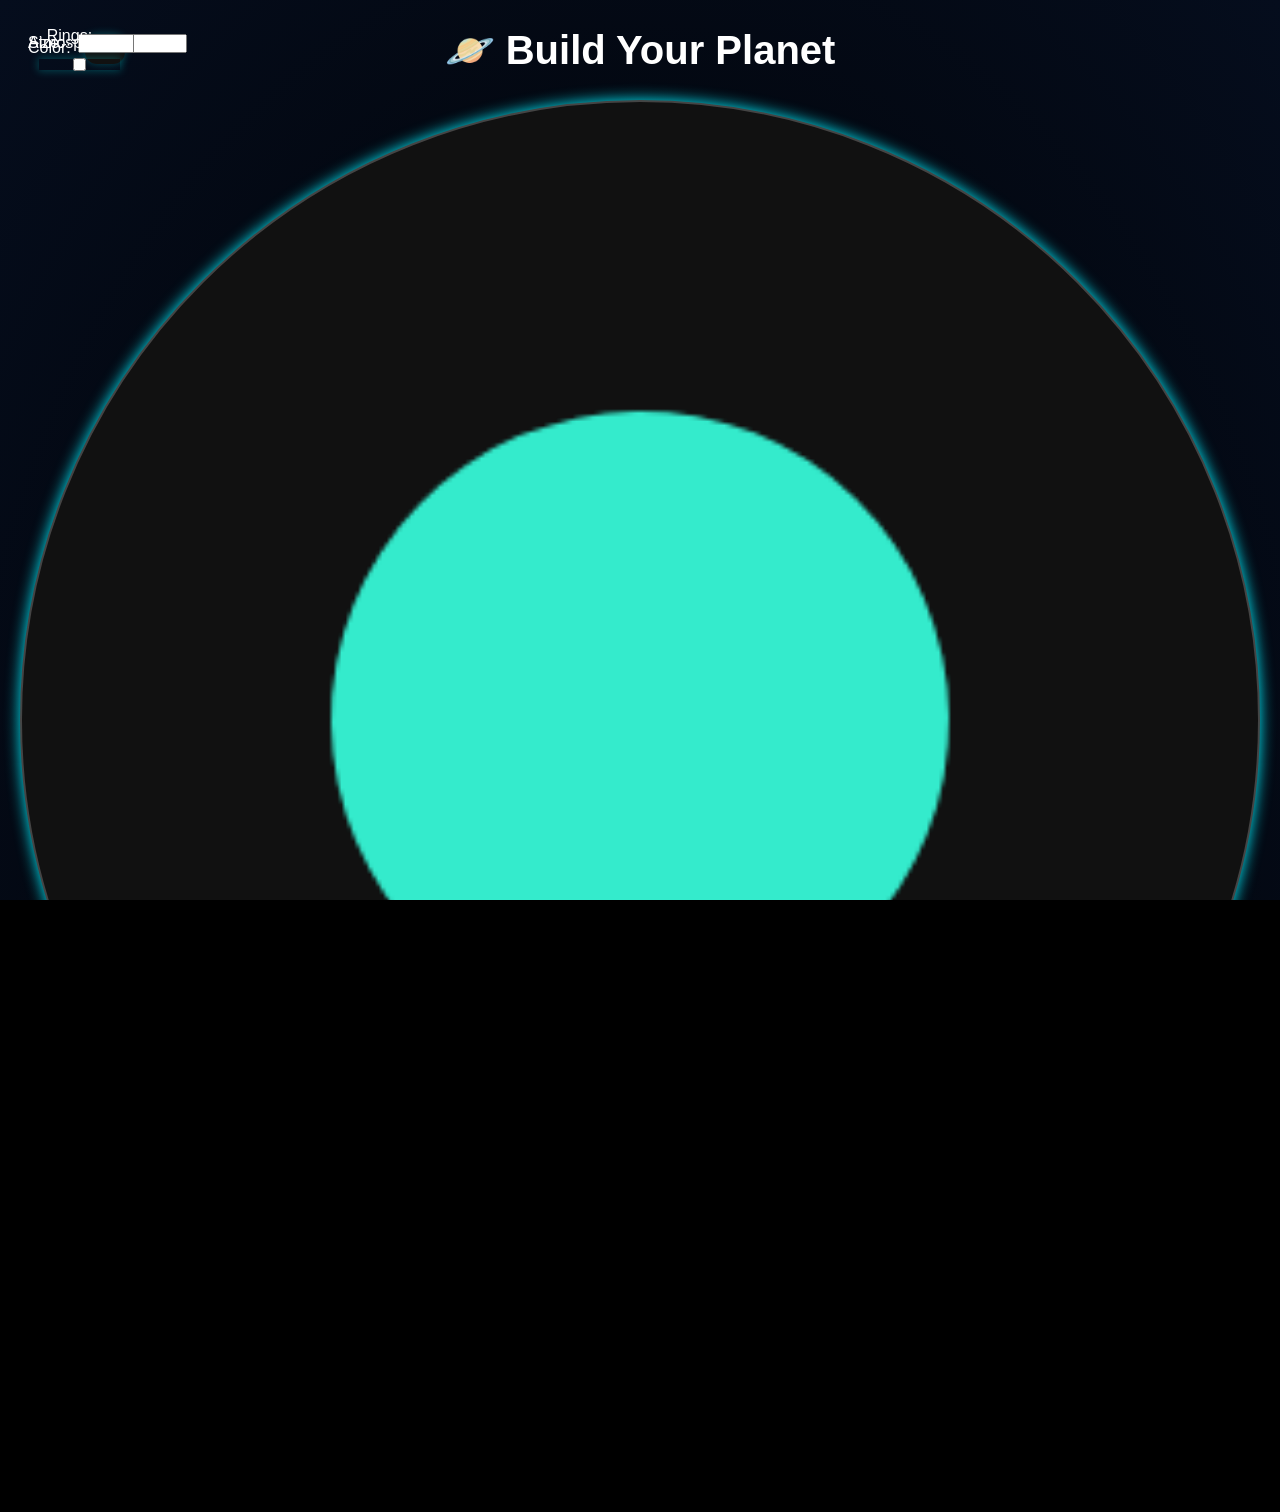
<file: galaxy-explorer/build-your-planet.html>
<!DOCTYPE html>
<html lang="en">
<head>
  <meta charset="UTF-8" />
  <title>Build Your Planet</title>
  <link rel="stylesheet" href="style.css" />
  <style>
    body {
      background: radial-gradient(ellipse at bottom, #000 0%, #050d1d 100%);
      color: #fff;
      font-family: 'Orbitron', sans-serif;
      text-align: center;
      padding: 20px;
    }

    #planetCanvas {
      background: #111;
      border: 2px solid #444;
      border-radius: 50%;
      margin: 20px auto;
      display: block;
      box-shadow: 0 0 15px #00f0ff;
    }

    .controls {
      margin-top: 20px;
    }

    label, input, select {
      margin: 10px;
      color: #fff;
    }

    input[type="color"] {
      border: none;
      width: 40px;
      height: 30px;
      cursor: pointer;
      vertical-align: middle;
    }

    button {
      background: #00f0ff;
      border: none;
      padding: 10px 20px;
      color: #000;
      font-weight: bold;
      border-radius: 8px;
      cursor: pointer;
      margin-top: 10px;
      transition: background-color 0.3s ease;
    }

    button:hover {
      background: #00c4cc;
    }

    .back-link {
      display: inline-block;
      margin-top: 20px;
      color: #00f0ff;
      text-decoration: none;
      border: 1px solid #00f0ff;
      padding: 8px 12px;
      border-radius: 8px;
      transition: background-color 0.3s ease;
    }

    .back-link:hover {
      background-color: #00f0ff;
      color: #000;
    }
  </style>
</head>
<body>
  <h1>🪐 Build Your Planet</h1>
  <canvas id="planetCanvas" width="300" height="300"></canvas>

  <div class="controls">
    <label>Color: <input type="color" id="planetColor" value="#34ebcc" /></label>
    <label>Size: 
      <select id="planetSize">
        <option value="50">Small</option>
        <option value="75" selected>Medium</option>
        <option value="100">Large</option>
      </select>
    </label>
    <label>
      Rings: 
      <input type="checkbox" id="planetRings" />
    </label>
    <label>
      Atmosphere:
      <select id="atmosphere">
        <option value="none">None</option>
        <option value="thin">Thin</option>
        <option value="thick">Thick</option>
      </select>
    </label>
    <br />
    <button id="updateBtn">Update Planet</button>
    <button id="downloadBtn">Download Planet</button>
  </div>

  <a href="index.html" class="back-link">🔙 Back to Home</a>

  <script>
    const canvas = document.getElementById("planetCanvas");
    const ctx = canvas.getContext("2d");

    let rotation = 0;

    function drawPlanet() {
      const color = document.getElementById("planetColor").value;
      const size = parseInt(document.getElementById("planetSize").value);
      const hasRings = document.getElementById("planetRings").checked;
      const atmosphere = document.getElementById("atmosphere").value;

      ctx.clearRect(0, 0, canvas.width, canvas.height);
      ctx.save();

      // Move origin to center for rotation
      ctx.translate(canvas.width / 2, canvas.height / 2);
      ctx.rotate(rotation);

      // Draw atmosphere
      if (atmosphere !== "none") {
        ctx.beginPath();
        ctx.arc(0, 0, size + (atmosphere === "thin" ? 10 : 20), 0, Math.PI * 2);
        ctx.fillStyle = atmosphere === "thin" ? "rgba(135,206,235,0.3)" : "rgba(135,206,250,0.5)";
        ctx.fill();
      }

      // Draw planet
      ctx.beginPath();
      ctx.arc(0, 0, size, 0, Math.PI * 2);
      ctx.fillStyle = color;
      ctx.fill();

      // Draw rings
      if (hasRings) {
        ctx.beginPath();
        ctx.ellipse(0, 0, size + 15, size / 2, 0, 0, Math.PI * 2);
        ctx.strokeStyle = "#ccc";
        ctx.lineWidth = 2;
        ctx.stroke();
      }

      ctx.restore();
    }

    function animate() {
      rotation += 0.01;
      drawPlanet();
      requestAnimationFrame(animate);
    }

    // Initial draw and start animation
    animate();

    // Update button redraws planet immediately without resetting animation
    document.getElementById("updateBtn").addEventListener("click", drawPlanet);

    // Download canvas as image
    document.getElementById("downloadBtn").addEventListener("click", () => {
      const link = document.createElement('a');
      link.download = 'my_custom_planet.png';
      link.href = canvas.toDataURL();
      link.click();
    });
  </script>
</body>
</html>
</file>
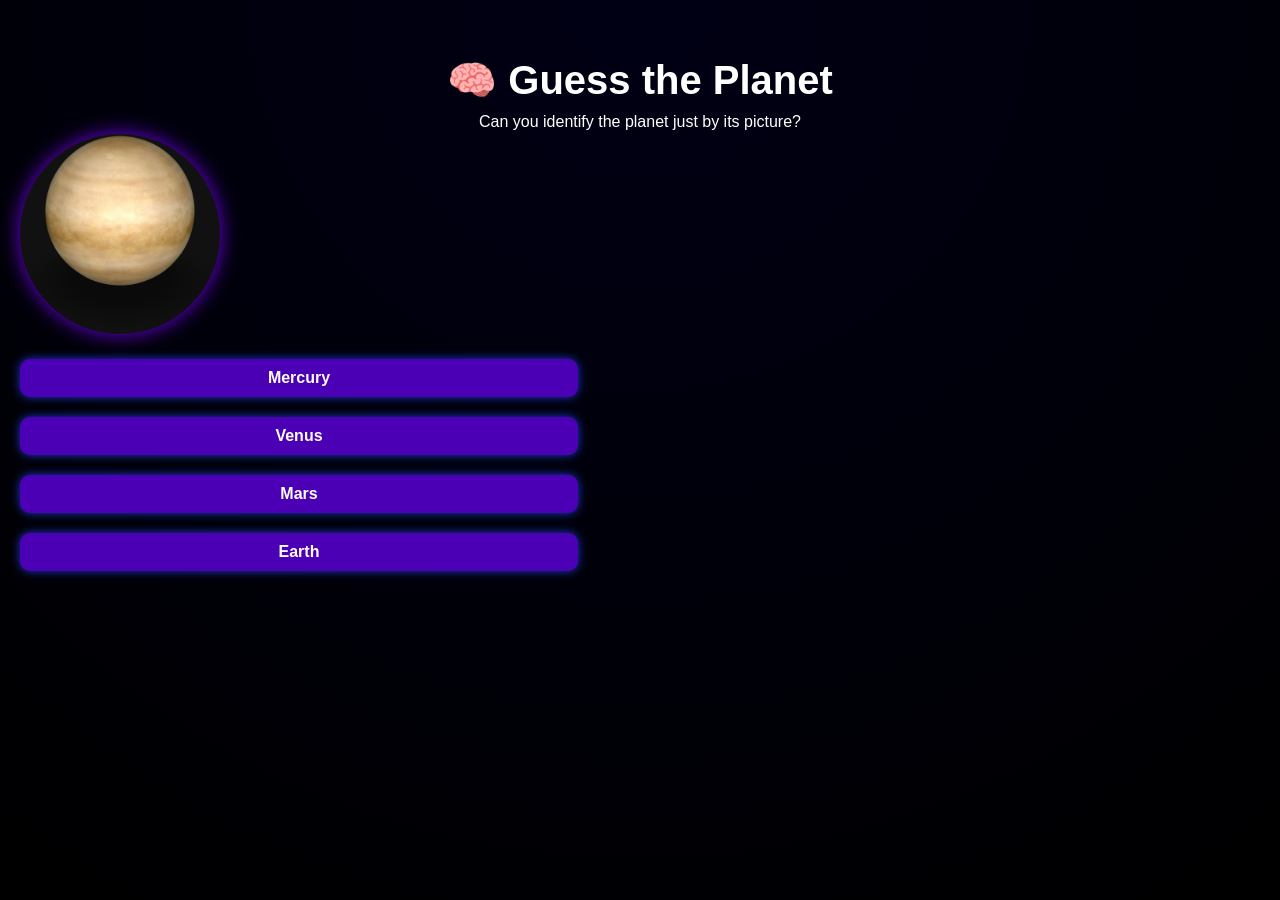
<file: galaxy-explorer/guess-the-planet.html>
<!DOCTYPE html>
<html lang="en">
<head>
  <meta charset="UTF-8" />
  <meta name="viewport" content="width=device-width, initial-scale=1" />
  <title>Guess the Planet</title>
  <link rel="stylesheet" href="style.css" />
  <style>
    body {
      background: radial-gradient(circle at top, #000015 0%, #000000 100%);
      color: white;
      font-family: 'Orbitron', sans-serif;
      text-align: center;
      padding: 50px 20px;
    }

    .planet-img {
      width: 200px;
      height: 200px;
      object-fit: contain;
      margin-bottom: 20px;
      border-radius: 50%;
      background: #111;
      box-shadow: 0 0 20px #6a00e0;
    }

    .options {
      display: flex;
      flex-wrap: wrap;
      justify-content: center;
      gap: 15px;
      margin-top: 20px;
    }

    .option-btn {
      padding: 10px 20px;
      font-size: 16px;
      background: #4b00b5;
      border: none;
      color: white;
      border-radius: 10px;
      cursor: pointer;
      transition: 0.3s;
    }

    .option-btn:hover {
      background: #6a00e0;
    }

    .result {
      font-size: 20px;
      margin-top: 20px;
    }

    .next-btn {
      margin-top: 20px;
      padding: 10px 20px;
      background-color: #00cfff;
      color: #000;
      font-weight: bold;
      border: none;
      border-radius: 8px;
      cursor: pointer;
      display: none;
    }
  </style>
</head>

<body>
  <h1>🧠 Guess the Planet</h1>
  <p>Can you identify the planet just by its picture?</p>

  <img id="planetImage" class="planet-img" src="" alt="Planet" />
  <div class="options" id="optionsContainer"></div>
  <div class="result" id="resultText"></div>
  <button class="next-btn" id="nextBtn">Next Planet</button>

  <script>
    const planets = [
      { name: "Mercury", image: "mercury.png" },
      { name: "Venus", image: "venus.png" },
      { name: "Earth", image: "earth.png" },
      { name: "Mars", image: "mars.png" },
      { name: "Jupiter", image: "jupiter.png" },
      { name: "Saturn", image: "saturn.png" },
      { name: "Uranus", image: "uranus.png" },
      { name: "Neptune", image: "neptune.png" }
    ];

    const planetImage = document.getElementById('planetImage');
    const optionsContainer = document.getElementById('optionsContainer');
    const resultText = document.getElementById('resultText');
    const nextBtn = document.getElementById('nextBtn');

    let currentPlanet = null;

    function shuffle(array) {
      for (let i = array.length - 1; i > 0; i--) {
        const j = Math.floor(Math.random() * (i + 1));
        [array[i], array[j]] = [array[j], array[i]];
      }
      return array;
    }

    function loadPlanet() {
      resultText.textContent = '';
      nextBtn.style.display = 'none';
      optionsContainer.innerHTML = '';

      currentPlanet = planets[Math.floor(Math.random() * planets.length)];
      planetImage.src = currentPlanet.image;

      const options = shuffle([currentPlanet.name, ...planets.filter(p => p.name !== currentPlanet.name).map(p => p.name).slice(0, 3)]);
      shuffle(options).forEach(option => {
        const btn = document.createElement('button');
        btn.classList.add('option-btn');
        btn.textContent = option;
        btn.onclick = () => checkAnswer(option);
        optionsContainer.appendChild(btn);
      });
    }

    function checkAnswer(selected) {
      if (selected === currentPlanet.name) {
        resultText.textContent = "✅ Correct!";
        resultText.style.color = "#00ff88";
      } else {
        resultText.textContent = `❌ Wrong! That was ${currentPlanet.name}`;
        resultText.style.color = "#ff4444";
      }
      nextBtn.style.display = 'inline-block';
    }

    nextBtn.addEventListener('click', loadPlanet);

    loadPlanet();
  </script>
</body>
</html>
</file>
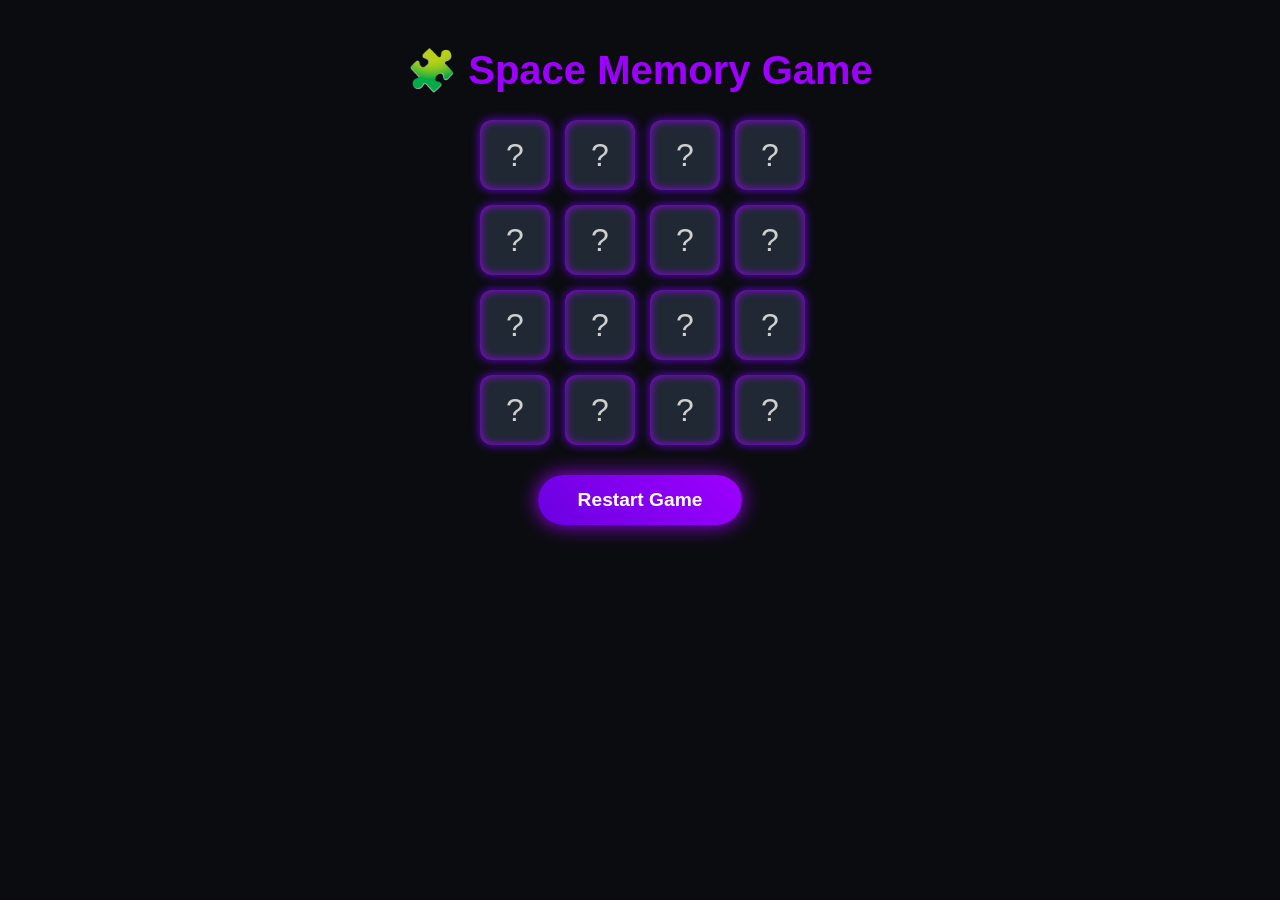
<file: galaxy-explorer/space-memory.html>
<!DOCTYPE html>
<html lang="en">
<head>
  <meta charset="UTF-8" />
  <meta name="viewport" content="width=device-width, initial-scale=1" />
  <title>Space Memory Game</title>
  <link rel="stylesheet" href="style.css" />
  <style>
    body {
      background: #0b0c10;
      color: #cfcfcf;
      font-family: 'Orbitron', sans-serif;
      display: flex;
      flex-direction: column;
      align-items: center;
      padding: 40px 20px;
      min-height: 100vh;
      margin: 0;
    }
    h1 {
      color: #9e00ff;
      margin-bottom: 20px;
    }
    .memory-game {
      width: 320px;
      display: grid;
      grid-template-columns: repeat(4, 1fr);
      gap: 15px;
      perspective: 1000px;
    }
    .memory-card {
      width: 70px;
      height: 70px;
      position: relative;
      transform-style: preserve-3d;
      transition: transform 0.5s;
      cursor: pointer;
      border-radius: 12px;
      box-shadow: 0 0 10px #6a00e0;
    }
    .memory-card.flip {
      transform: rotateY(180deg);
      box-shadow: 0 0 20px #ff33ff;
    }
    .front, .back {
      position: absolute;
      width: 100%;
      height: 100%;
      backface-visibility: hidden;
      border-radius: 12px;
    }
    .front {
      background: #1f2833;
      display: flex;
      justify-content: center;
      align-items: center;
      font-size: 2rem;
      color: #cfcfcf;
      user-select: none;
      box-shadow: inset 0 0 10px #9e00ff;
    }
    .back {
      background: #9e00ff;
      transform: rotateY(180deg);
      display: flex;
      justify-content: center;
      align-items: center;
      box-shadow: 0 0 15px #ff77ff;
    }
    .back img {
      width: 40px;
      height: 40px;
      pointer-events: none;
    }
    #restartBtn {
      margin-top: 30px;
      background: linear-gradient(45deg, #6a00e0, #9e00ff);
      border: none;
      padding: 14px 40px;
      color: white;
      font-weight: 700;
      font-size: 1.2rem;
      border-radius: 50px;
      cursor: pointer;
      box-shadow: 0 0 20px #9e00ff;
      transition: transform 0.3s ease;
    }
    #restartBtn:hover {
      transform: scale(1.1);
      box-shadow: 0 0 35px #ff77ff, 0 0 45px #ff33ff;
    }
    .congrats-message {
      margin-top: 25px;
      font-size: 1.4rem;
      color: #ff33ff;
      font-weight: 700;
      text-shadow: 0 0 10px #ff33ff;
    }
  </style>
</head>
<body>
  <h1>🧩 Space Memory Game</h1>
  <div class="memory-game" id="memoryGame"></div>
  <button id="restartBtn">Restart Game</button>
  <div class="congrats-message" id="congratsMessage"></div>

  <script>
    const cardsArray = [
      { name: 'rocket', img: 'rocket.png' },
      { name: 'planet', img: 'planet.png' },
      { name: 'star', img: 'star.png' },
      { name: 'moon', img: 'moon.png' },
      { name: 'comet', img: 'comet.png' },
      { name: 'satellite', img: 'satellite.png' },
      { name: 'alien', img: 'alien.png' },
      { name: 'telescope', img: 'telescope.png' },
    ];

    const gameGrid = [...cardsArray, ...cardsArray]; // duplicate for pairs

    const memoryGame = document.getElementById('memoryGame');
    const restartBtn = document.getElementById('restartBtn');
    const congratsMessage = document.getElementById('congratsMessage');

    let firstCard = null;
    let secondCard = null;
    let lockBoard = false;
    let matches = 0;

    function shuffle(array) {
      for (let i = array.length -1; i > 0; i--) {
        let j = Math.floor(Math.random() * (i + 1));
        [array[i], array[j]] = [array[j], array[i]];
      }
      return array;
    }

    function createCard(card) {
      const cardElement = document.createElement('div');
      cardElement.classList.add('memory-card');
      cardElement.dataset.name = card.name;

      cardElement.innerHTML = `
        <div class="front">?</div>
        <div class="back"><img src="${card.img}" alt="${card.name}"></div>
      `;

      cardElement.addEventListener('click', () => {
        if (lockBoard) return;
        if (cardElement === firstCard) return;

        cardElement.classList.add('flip');

        if (!firstCard) {
          firstCard = cardElement;
          return;
        }

        secondCard = cardElement;
        lockBoard = true;

        checkForMatch();
      });

      return cardElement;
    }

    function checkForMatch() {
      const isMatch = firstCard.dataset.name === secondCard.dataset.name;

      if (isMatch) {
        matches++;
        firstCard.removeEventListener('click', flipBack);
        secondCard.removeEventListener('click', flipBack);

        resetTurn();
        if (matches === cardsArray.length) {
          congratsMessage.textContent = '🎉 Congratulations! You matched all pairs!';
        }
      } else {
        setTimeout(() => {
          firstCard.classList.remove('flip');
          secondCard.classList.remove('flip');
          resetTurn();
        }, 1000);
      }
    }

    function resetTurn() {
      [firstCard, secondCard, lockBoard] = [null, null, false];
    }

    function startGame() {
      congratsMessage.textContent = '';
      matches = 0;
      firstCard = null;
      secondCard = null;
      lockBoard = false;
      memoryGame.innerHTML = '';
      const shuffledGrid = shuffle(gameGrid.slice());

      shuffledGrid.forEach(card => {
        const cardElement = createCard(card);
        memoryGame.appendChild(cardElement);
      });
    }

    restartBtn.addEventListener('click', startGame);

    // Initialize game on page load
    startGame();
  </script>
</body>
</html>
</file>
<file: galaxy-explorer/style.css>
* {
  margin: 0;
  padding: 0;
  box-sizing: border-box;
  font-family: 'Segoe UI', Tahoma, Geneva, Verdana, sans-serif;
}
body {
  body {
  margin: 0;
  padding: 0;
  background-image: url('YTB FOLDER/ background.jpg');
  background-size: cover;
  background-repeat: no-repeat;
  background-attachment: fixed;
  background-position: center;
  color: white;
  font-family: 'Arial', sans-serif;
}
.overlay {
  position: fixed;
  top: 0;
  left: 0;
  width: 100%;
  height: 100%;
  background: rgba(0, 0, 0, 0.5); /* Semi-transparent dark overlay */
  z-index: -1; /* So it stays behind your content */
}

}

body, html {
  height: 100%;
  background: black;
  color: white;
  overflow-x: hidden;
}

canvas#starCanvas {
  position: fixed;
  top: 0;
  left: 0;
  width: 100%;
  height: 100%;
  z-index: -1;
  background: radial-gradient(ellipse at center, #000000 0%, #000011 100%);
}

.main-header {
  text-align: center;
  padding: 40px 20px 20px;
  animation: fadeIn 2s ease forwards;
}

.main-header h1 {
  font-size: 3rem;
  margin-bottom: 10px;
  letter-spacing: 3px;
  color: #00e6ff;
  text-shadow: 0 0 10px #00e6ff;
}

.main-header p {
  font-size: 1.3rem;
  color: #aad8ff;
  letter-spacing: 1px;
}

.navbar ul {
  display: flex;
  justify-content: center;
  list-style: none;
  padding: 10px 0 40px;
  gap: 20px;
  background: rgba(0, 0, 0, 0.6);
}

.navbar ul li a {
  color: #aad8ff;
  text-decoration: none;
  font-weight: 600;
  font-size: 1.1rem;
  padding: 8px 12px;
  border-radius: 6px;
  transition: all 0.3s ease;
  text-shadow: 0 0 3px #00e6ff;
}

.navbar ul li a:hover {
  background: #00e6ff;
  color: black;
  box-shadow: 0 0 15px #00e6ff;
}

.intro {
  text-align: center;
  padding: 40px;
  animation: floatText 3s infinite alternate ease-in-out;
}

#planets {
  max-width: 1000px;
  margin: 0 auto 60px;
  display: flex;
  flex-wrap: wrap;
  justify-content: center;
  gap: 30px;
  padding: 0 20px;
}

.planet-grid {
  display: grid;
  grid-template-columns: repeat(auto-fit, minmax(250px, 1fr));
  gap: 40px;
  padding: 40px;
}

.planet-card {
  background: rgba(255, 255, 255, 0.05);
  padding: 20px;
  border-radius: 15px;
  text-align: center;
  transition: transform 0.3s ease;
  box-shadow: 0 0 10px rgba(0, 255, 255, 0.4);
}

.planet-card:hover {
  transform: scale(1.05);
}

.planet-card img {
  width: 120px;
  height: 120px;
  animation: spin 30s linear infinite;
}

.planet:hover {
  transform: scale(1.1);
  box-shadow: 0 0 30px #00ffffcc;
}

.planet img {
  width: 150px;
  height: 150px;
  object-fit: contain;
  margin-bottom: 15px;
  animation: spin 20s linear infinite;
}

.planet h2 {
  margin-bottom: 10px;
  font-size: 1.5rem;
  color: #00e6ff;
  text-shadow: 0 0 10px #00e6ff;
}

.planet p {
  font-size: 1rem;
  line-height: 1.4;
  color: #aad8ffcc;
}

.gallery {
  padding: 40px;
  text-align: center;
}

.gallery h2 {
  font-size: 2rem;
  margin-bottom: 30px;
  color: #00e6ff;
  text-shadow: 0 0 10px #00e6ff;
}

.gallery-grid {
  display: grid;
  grid-template-columns: repeat(auto-fit, minmax(250px, 1fr));
  gap: 30px;
  justify-items: center;
}

.gallery-grid img {
  width: 100%;
  max-width: 300px;
  height: auto;
  border-radius: 15px;
  box-shadow: 0 0 15px rgba(0, 255, 255, 0.3);
  transition: transform 0.5s ease, box-shadow 0.5s ease;
  animation: fadeZoom 3s ease forwards;
  opacity: 0;
}

.gallery-grid img:hover {
  transform: scale(1.05);
  box-shadow: 0 0 25px rgba(0, 255, 255, 0.6);
}
.lightbox {
  display: none;
  position: fixed;
  z-index: 1000;
  padding-top: 60px;
  left: 0;
  top: 0;
  width: 100%;
  height: 100%;
  overflow: auto;
  background-color: rgba(0,0,0,0.9);
}

.lightbox-content {
  display: block;
  margin: auto;
  max-width: 90%;
  max-height: 80vh;
  border-radius: 10px;
  animation: fadeZoom 0.5s ease-in-out;
}

.lightbox .close {
  position: absolute;
  top: 30px;
  right: 50px;
  color: #fff;
  font-size: 40px;
  font-weight: bold;
  cursor: pointer;
  text-shadow: 0 0 10px cyan;
}

.lightbox .close:hover {
  color: cyan;
}
@keyframes twinkle {
  0%, 100% { opacity: 0.8; }
  50% { opacity: 0.2; }
}

canvas#starCanvas {
  position: fixed;
  top: 0;
  left: 0;
  width: 100%;
  height: 100%;
  z-index: -1;
  background: black;
}

.games {
  padding: 40px;
  text-align: center;
  background: rgba(255, 255, 255, 0.03); /* Semi-transparent dark background */
  animation: fadeInUp 2s ease forwards;
  opacity: 0;
  border-top: 1px solid #00e6ff33;
  opacity: 1; /* FIX: force visible */
}

.games h2 {
  font-size: 2rem;
  margin-bottom: 20px;
  color: #00e6ff;
  text-shadow: 0 0 10px #00e6ff;
  animation: fadeInUp 1s ease forwards;
}

.games p {
  font-size: 1.2rem;
  color: #aad8ff;
  margin-bottom: 30px;
  animation: fadeInUp 1.5s ease forwards;
}

/* Game card style */
.game-card {
  background: rgba(255, 255, 255, 0.05);
  padding: 25px 30px;
  border-radius: 15px;
  max-width: 450px;
  margin: 0 auto;
  box-shadow: 0 0 20px rgba(0, 255, 255, 0.2);
  animation: float 3s infinite alternate ease-in-out;
  transition: transform 0.3s ease, box-shadow 0.3s ease;
  color: #ffffff;
}

.game-card:hover {
  transform: scale(1.05);
  box-shadow: 0 0 30px rgba(0, 255, 255, 0.4);
}

.game-card h3 {
  color: #00e6ff;
  margin-bottom: 15px;
  font-size: 1.5rem;
  text-shadow: 0 0 8px #00e6ff;
}

.game-card p {
  font-size: 1.1rem;
  color: #aad8ff;
  margin-bottom: 20px;
}

.game-card button {
  padding: 12px 25px;
  border: none;
  background-color: #00e6ff;
  color: #000;
  font-weight: bold;
  border-radius: 12px;
  cursor: pointer;
  font-size: 1rem;
  transition: background 0.3s, transform 0.2s, box-shadow 0.3s;
  box-shadow: 0 0 10px #00e6ff99;
}

.game-card button:hover {
  background-color: #00b8cc;
  transform: scale(1.05);
  box-shadow: 0 0 15px #00ffffaa;
}

.quiz-section {
  padding: 40px;
  text-align: center;
  background: rgba(255, 255, 255, 0.05);
  border-radius: 15px;
  margin: 50px auto;
  max-width: 600px;
  box-shadow: 0 0 20px #00ffff44;
  animation: fadeIn 2s ease;
}

.quiz-section h2 {
  font-size: 2rem;
  color: #00e6ff;
  text-shadow: 0 0 10px #00e6ff;
}

.quiz-box, .quiz-result {
  margin-top: 30px;
}

.hidden {
  display: none;
}

.question-text {
  font-size: 1.2rem;
  margin-bottom: 20px;
  color: #aad8ff;
}
.quiz-box::before {
  content: "";
  position: absolute;
  top: 0; left: 0;
  width: 100%; height: 100%;
  background: rgba(0, 0, 0, 0.6);
  z-index: -1;
  border-radius: 20px;
}
.quiz-box {
  position: relative;
  z-index: 1;
}

.options {
  display: flex;
  flex-direction: column;
  gap: 10px;
}

.option-btn {
  background-color: #112233;
  color: #aad8ff;
  padding: 12px;
  border: 1px solid #00e6ff;
  border-radius: 10px;
  cursor: pointer;
  transition: all 0.3s ease;
}

.option-btn:hover {
  background-color: #00e6ff;
  color: black;
}

.correct {
  background-color: #00ff88;
  color: black;
}

.wrong {
  background-color: #ff4444;
  color: white;
}

.start-btn, .next-btn {
  margin-top: 20px;
  padding: 10px 25px;
  background-color: #00e6ff;
  color: black;
  font-weight: bold;
  border: none;
  border-radius: 12px;
  cursor: pointer;
  box-shadow: 0 0 10px #00ffff88;
  transition: transform 0.3s ease;
}

.start-btn:hover, .next-btn:hover {
  transform: scale(1.05);
  background-color: #00b8cc;
}

@keyframes fadeIn {
  from {
    opacity: 0;
    transform: translateY(-20px);
  }
  to {
    opacity: 1;
    transform: translateY(0);
  }
}
.solar-system {
 position: relative;
  width: 800px;
  height: 800px;
  margin: 40px auto;
  border-radius: 50%;
  background: radial-gradient(ellipse at center, #000 0%, #111 100%);
  border: 2px solid #444;
  overflow: visible;
}

.sun {
 position: absolute;
  width: 60px;
  height: 60px;
  background: radial-gradient(circle, #ffaa00, #ff5500);
  border-radius: 50%;
  top: 50%;
  left: 50%;
  transform: translate(-50%, -50%);
  box-shadow: 0 0 30px #ffaa00;
}

.orbit {
   position: absolute;
  border: 1px dashed rgba(255, 255, 255, 0.2);
  border-radius: 50%;
  top: 50%;
  left: 50%;
  transform: translate(-50%, -50%);
}

.planet {
  position: absolute;
  top: 0;
  left: 50%;
  transform: translate(-50%, -50%);
  border-radius: 50%;
  cursor: pointer;
  animation: orbit 20s linear infinite;
}
.planet-grid {
  display: grid;
  grid-template-columns: repeat(auto-fit, minmax(220px, 1fr));
  gap: 30px;
  padding: 40px 20px;
  background: radial-gradient(circle at center, #020024 0%, #090979 35%, #000000 100%);
  color: white;
  text-align: center;
}
.planet-card {
  background: rgba(255, 255, 255, 0.05);
  padding: 20px;
  border-radius: 15px;
  box-shadow: 0 4px 15px rgba(0, 255, 255, 0.2);
  transition: transform 0.3s ease, box-shadow 0.3s ease;
}
.planet-card:hover {
  transform: scale(1.05);
  box-shadow: 0 6px 25px rgba(0, 255, 255, 0.6);
}
.planet-card img {
  width: 120px;
  height: 120px;
  object-fit: contain;
  margin-bottom: 10px;
}
.planet-card h2 {
  font-size: 1.4rem;
  margin: 10px 0 5px;
}

.planet-card p {
  font-size: 0.95rem;
  color: #ddd;
}
@media (max-width: 600px) {
  .planet-card img {
    width: 90px;
    height: 90px;
  }

  .planet-card h2 {
    font-size: 1.2rem;
  }

  .planet-card p {
    font-size: 0.85rem;
  }
}
.orbit .planet {
  position: absolute;
  top: 0;
  left: 50%;
  transform: translate(-50%, -50%);
  border-radius: 50%;
  animation-timing-function: linear;
  animation-iteration-count: infinite;
  animation-name: orbit;
}

.planet.mercury { width: 8px; height: 8px; background: gray; animation-duration: 10s; }
.planet.venus   { width: 10px; height: 10px; background: orange; animation-duration: 15s; }
.planet.earth   { width: 12px; height: 12px; background: blue; animation-duration: 20s; }
.planet.mars    { width: 10px; height: 10px; background: red; animation-duration: 25s; }
.planet.jupiter { width: 18px; height: 18px; background: tan; animation-duration: 30s; }
.planet.saturn  { width: 16px; height: 16px; background: goldenrod; animation-duration: 35s; }
.planet.uranus  { width: 14px; height: 14px; background: lightblue; animation-duration: 40s; }
.planet.neptune { width: 14px; height: 14px; background: royalblue; animation-duration: 45s; }


.orbit.mercury { width: 100px; height: 100px; }
.orbit.venus   { width: 140px; height: 140px; }
.orbit.earth   { width: 180px; height: 180px; }
.orbit.mars    { width: 220px; height: 220px; }
.orbit.jupiter { width: 260px; height: 260px; }
.orbit.saturn  { width: 300px; height: 300px; }
.orbit.uranus  { width: 340px; height: 340px; }
.orbit.neptune { width: 380px; height: 380px; }
@keyframes orbit {
  from {
    transform: rotate(0deg) translateX(50%) rotate(0deg);
  }
  to {
    transform: rotate(360deg) translateX(50%) rotate(-360deg);
  }
}

/* Modal styling */
.modal {
  position: fixed;
  top: 0; left: 0;
  width: 100%; height: 100%;
  background: rgba(0, 0, 0, 0.9);
  display: flex;
  align-items: center;
  justify-content: center;
  z-index: 999;
}

.modal-content {
  background: #111;
  padding: 30px;
  border-radius: 15px;
  color: white;
  max-width: 500px;
  text-align: center;
  box-shadow: 0 0 20px #00e6ff;
}

.modal .close {
  position: absolute;
  top: 30px;
  right: 60px;
  font-size: 30px;
  cursor: pointer;
  color: #00e6ff;
}

.hidden {
  display: none;
}

@keyframes float {
  0%, 100% {
    transform: translateY(0);
  }
  50% {
    transform: translateY(-15px);
  }
}

@keyframes spin {
  from { transform: rotate(0deg); }
  to { transform: rotate(360deg); }
}

@keyframes fadeZoom {
  0% {
    opacity: 0;
    transform: scale(0.8);
  }
  100% {
    opacity: 1;
    transform: scale(1);
  }
}

@media (max-width: 700px) {
  #planets {
    flex-direction: column;
    align-items: center;
  }

  .gallery-grid {
    grid-template-columns: 1fr;
  }

  .planet-card img {
    width: 100px;
    height: 100px;
  }

  .main-header h1 {
    font-size: 2rem;
  }

  .main-header p {
    font-size: 1rem;
  }
}

@keyframes fadeIn {
  from { opacity: 0; transform: scale(0.95); }
  to { opacity: 1; transform: scale(1); }
}


@keyframes pulse {
  0% {
    box-shadow: 0 0 10px #00c3ff;
  }
  50% {
    box-shadow: 0 0 30px #7700ff;
  }
  100% {
    box-shadow: 0 0 10px #00c3ff;
  }
}

@keyframes flyUp {
  0% {
    bottom: -200px;
    transform: translateX(-50%) scale(1);
    opacity: 1;
  }
  50% {
    transform: translateX(-50%) scale(1.2);
  }
  100% {
    bottom: 120%;
    opacity: 0;
    transform: translateX(-50%) scale(0.8);
  }
}


@keyframes correctFlash {
  0% { background-color: #4caf50; transform: scale(1); }
  50% { transform: scale(1.1); }
  100% { transform: scale(1); }
}

@keyframes shake {
  0%, 100% { transform: translateX(0); }
  25% { transform: translateX(-5px); }
  50% { transform: translateX(5px); }
  75% { transform: translateX(-5px); }
}


@keyframes glowPulse {
  0%, 100% {
    box-shadow: 0 0 20px rgba(0, 200, 255, 0.6);
  }
  50% {
    box-shadow: 0 0 35px rgba(0, 255, 255, 1);
  }
}

@keyframes fadeInUp {
  0% {
    opacity: 0;
    transform: translateY(25px);
  }
  100% {
    opacity: 1;
    transform: translateY(0);
  }
}
/* --- Galaxy Quiz Styles --- */
.quiz-section {
  background: radial-gradient(circle at center, #0b0f28 0%, #050920 90%);
  color: #c0d8ff;
  padding: 2rem;
  max-width: 600px;
  margin: 2rem auto;
  border-radius: 12px;
  box-shadow: 0 0 15px #3a3f70, 0 0 30px #1e2394;
  font-family: 'Orbitron', sans-serif;
}

.quiz-section h2 {
  font-size: 2.5rem;
  margin-bottom: 0.25rem;
  color: #9fd3ff;
  text-align: center;
  text-shadow: 0 0 8px #54a0ff;
}

.quiz-section p {
  font-size: 1.1rem;
  margin-bottom: 1.5rem;
  text-align: center;
  color: #aabbee;
}

.quiz-center {
  text-align: center;
  margin-bottom: 1.5rem;
}

#usernameInput {
  padding: 0.5rem 0.75rem;
  font-size: 1.1rem;
  border-radius: 6px;
  border: 1.5px solid #4a6eff;
  background-color: #0d1142;
  color: #e0eaff;
  width: 70%;
  max-width: 300px;
  margin-right: 0.75rem;
  transition: border-color 0.3s ease;
}

#usernameInput:focus {
  outline: none;
  border-color: #79b7ff;
  box-shadow: 0 0 10px #79b7ff;
}

.start-btn {
  background: linear-gradient(45deg, #2a58ff, #4f9dff);
  color: white;
  padding: 0.6rem 1.2rem;
  border: none;
  border-radius: 8px;
  font-weight: 700;
  cursor: pointer;
  box-shadow: 0 0 12px #4f9dff;
  transition: background 0.3s ease, box-shadow 0.3s ease;
}

.start-btn:hover {
  background: linear-gradient(45deg, #4f9dff, #2a58ff);
  box-shadow: 0 0 18px #87baff;
}

.quiz-box {
  background: rgba(15, 22, 55, 0.8);
  border-radius: 12px;
  padding: 1.5rem;
  box-shadow: inset 0 0 10px #2a3a7d;
  user-select: none;
}

.quiz-box.hidden {
  display: none;
}

.question-text {
  font-size: 1.5rem;
  margin-bottom: 1rem;
  color: #a4c9ff;
  text-shadow: 0 0 6px #2a65ff;
}

.options {
  display: flex;
  flex-wrap: wrap;
  gap: 1rem;
  justify-content: center;
  margin-bottom: 1rem;
}

.option-btn {
  background: linear-gradient(135deg, #4a6eff, #1e37d1);
  border: none;
  border-radius: 10px;
  padding: 0.7rem 1.2rem;
  color: #d9e6ff;
  font-weight: 600;
  cursor: pointer;
  flex: 1 1 calc(45% - 1rem);
  max-width: 45%;
  text-align: center;
  transition: background 0.3s ease, box-shadow 0.3s ease;
  box-shadow: 0 0 10px #1e37d1;
  user-select: none;
}

.option-btn:hover:not(.correct):not(.wrong) {
  background: linear-gradient(135deg, #6a8eff, #3a59c5);
  box-shadow: 0 0 18px #3a59c5;
}

.option-btn.correct {
  background: #24d14b !important;
  box-shadow: 0 0 20px #24d14b !important;
  color: #0d260a !important;
  cursor: default;
}

.option-btn.wrong {
  background: #f44336 !important;
  box-shadow: 0 0 20px #f44336 !important;
  color: #3a0000 !important;
  cursor: default;
}

.next-btn {
  display: block;
  margin: 0 auto;
  background: #3b44d8;
  padding: 0.8rem 2rem;
  font-size: 1.1rem;
  border-radius: 12px;
  border: none;
  color: white;
  cursor: pointer;
  box-shadow: 0 0 14px #3b44d8;
  transition: background 0.3s ease;
}

.next-btn:disabled {
  background: #9099cc;
  cursor: not-allowed;
  box-shadow: none;
}

.next-btn:hover:not(:disabled) {
  background: #5c6afc;
  box-shadow: 0 0 20px #5c6afc;
}

.quiz-result {
  text-align: center;
  color: #c6dbff;
  background: rgba(10, 15, 40, 0.85);
  border-radius: 14px;
  padding: 2rem 1rem;
  box-shadow: 0 0 18px #6689ff;
}

.quiz-result.hidden {
  display: none;
}

.quiz-result h3 {
  font-size: 2.2rem;
  margin-bottom: 0.5rem;
  color: #8eb0ff;
  text-shadow: 0 0 12px #8eb0ff;
}

.quiz-result p {
  font-size: 1.3rem;
  margin-bottom: 0.5rem;
}

.highlight {
  font-weight: 700;
  font-size: 1.4rem;
  color: #f0c930;
  text-shadow: 0 0 10px #f0c930;
  margin-bottom: 1.2rem;
}

#badgeDisplay {
  font-size: 2rem;
  margin: 0.8rem 0;
  text-shadow: 0 0 20px #ffe135;
}

#leaderboard {
  margin-top: 2rem;
  max-width: 400px;
  margin-left: auto;
  margin-right: auto;
  color: #a0b8ff;
  background: rgba(10, 12, 30, 0.75);
  padding: 1rem 1.5rem;
  border-radius: 14px;
  box-shadow: 0 0 16px #5a7aff;
  font-family: 'Orbitron', sans-serif;
}

#leaderboard h3 {
  font-size: 1.6rem;
  margin-bottom: 0.8rem;
  color: #c1d4ff;
  text-shadow: 0 0 10px #738dff;
}

#leaderboardList {
  list-style: none;
  padding-left: 0;
}

#leaderboardList li {
  margin-bottom: 0.6rem;
  font-weight: 600;
  font-size: 1.1rem;
  text-shadow: 0 0 6px #99aaff;
}

#progressBarContainer {
  width: 100%;
  background-color: #1e2745;
  border-radius: 20px;
  height: 16px;
  margin-top: 1.5rem;
  box-shadow: inset 0 0 6px #2a3a75;
}

#progressBar {
  height: 100%;
  width: 0%;
  background: linear-gradient(90deg, #3a5dff, #2ae8ff);
  border-radius: 20px;
  transition: width 0.3s ease-in-out;
  box-shadow: 0 0 10px #2ae8ff;
}

/* Screenshot Button */
#screenshotBtn {
  margin-top: 1rem;
  background: linear-gradient(45deg, #54c0eb, #1e90ff);
  box-shadow: 0 0 12px #1e90ff;
}

#screenshotBtn:hover {
  background: linear-gradient(45deg, #1e90ff, #54c0eb);
  box-shadow: 0 0 18px #1e90ff;
}

/* Responsive */
@media (max-width: 480px) {
  .option-btn {
    max-width: 100%;
    flex: 1 1 100%;
  }

  #usernameInput {
    width: 100%;
    margin-bottom: 1rem;
  }
}
.flip-section {
  padding: 4rem 2rem;
  background: radial-gradient(ellipse at center, #111927 0%, #0a0f1a 100%);
  color: #fff;
  text-align: center;
}

.flip-section h2 {
  font-size: 2rem;
  margin-bottom: 2rem;
  color: #a0cfff;
}

.flip-card-container {
  display: flex;
  flex-wrap: wrap;
  justify-content: center;
  gap: 2rem;
}

.fact-card {
  background: #1c2541;
  width: 280px;
  height: 220px;
  perspective: 1000px;
  border-radius: 15px;
  box-shadow: 0 0 25px #223366;
  position: relative;
  cursor: pointer;
  transform-style: preserve-3d;
  transition: transform 0.6s;
}

.fact-card:hover {
  transform: rotateY(180deg);
}

.fact-front, .fact-back {
  position: absolute;
  width: 100%;
  height: 100%;
  backface-visibility: hidden;
  border-radius: 15px;
  display: flex;
  align-items: center;
  justify-content: center;
  padding: 1.2rem;
  box-sizing: border-box;
  font-size: 2.5rem;
}

.fact-back {
  background: linear-gradient(145deg, #162032, #0b1525);
  color: #a0c0ff;
  font-size: 1rem;
  transform: rotateY(180deg);
  overflow-y: auto;
  line-height: 1.5;
  text-align: center;
}
.games-section {
  background: rgba(0, 0, 0, 0.8);
  padding: 60px 20px;
  text-align: center;
  color: white;
  font-family: 'Orbitron', sans-serif;
}

.game-links {
  display: flex;
  flex-wrap: wrap;
  justify-content: center;
  gap: 20px;
  margin-top: 30px;
}

.game-btn {
  padding: 15px 25px;
  background-color: #4b00b5;
  color: #fff;
  text-decoration: none;
  border-radius: 12px;
  font-size: 18px;
  transition: all 0.3s ease;
  box-shadow: 0 4px 12px rgba(0, 0, 0, 0.3);
}

.game-btn:hover {
  background-color: #6a00e0;
  transform: scale(1.05);
  box-shadow: 0 6px 20px rgba(106, 0, 224, 0.6);
}
html {
  scroll-behavior: smooth;
}
#searchBar {
  display: block;
  margin: 0 auto 30px auto;
  padding: 10px 20px;
  font-size: 1em;
  width: 80%;
  max-width: 400px;
  border-radius: 20px;
  border: none;
  box-shadow: 0 0 10px #00ffe0;
  background-color: #101820;
  color: #fff;
}

.encyclopedia-section {
  padding: 50px 20px;
  color: white;
  background: radial-gradient(circle, #0a0a0a, #050517);
}

.encyclopedia-grid {
  display: grid;
  grid-template-columns: repeat(auto-fit, minmax(220px, 1fr));
  gap: 20px;
  opacity: 0;
  transform: translateY(50px);
  transition: opacity 1s ease-out, transform 1s ease-out;
}

.encyclopedia-grid.animate {
  opacity: 1;
  transform: translateY(0);
}

.planet-card {
  background: rgba(255, 255, 255, 0.05);
  border: 2px solid #00ffe0;
  border-radius: 16px;
  padding: 20px;
  text-align: center;
  transition: transform 0.3s ease, box-shadow 0.3s ease;
}

.planet-card:hover {
  transform: scale(1.05);
  box-shadow: 0 0 20px #00ffe0;
}

.planet-card img {
  width: 80px;
  height: 80px;
  margin-bottom: 15px;
}

.section-title {
  text-align: center;
  font-size: 2.5em;
  color: #00ffe0;
  text-shadow: 0 0 10px #00ffe0;
  margin-bottom: 30px;
}
.mission-section {
  padding: 50px 20px;
  background: linear-gradient(to bottom, #0b0c1d, #030314);
  color: #fff;
}

.mission-container {
  display: grid;
  grid-template-columns: 1fr 1fr;
  gap: 30px;
  opacity: 0;
  transform: translateY(40px);
  transition: all 1s ease-out;
}

.mission-container.animate {
  opacity: 1;
  transform: translateY(0);
}

.mission-form {
  display: flex;
  flex-direction: column;
  gap: 15px;
  background: rgba(255, 255, 255, 0.05);
  padding: 25px;
  border-radius: 20px;
  box-shadow: 0 0 10px #00ffe0;
}

.mission-form input,
.mission-form select,
.mission-form textarea {
  padding: 10px;
  border-radius: 8px;
  border: none;
  background-color: #111827;
  color: #00ffe0;
  font-size: 1em;
}

.launch-btn {
  background: #00ffe0;
  color: #000;
  padding: 12px;
  font-weight: bold;
  border: none;
  border-radius: 10px;
  cursor: pointer;
  transition: transform 0.3s ease;
}

.launch-btn:hover {
  transform: scale(1.05);
  box-shadow: 0 0 15px #00ffe0;
}

.mission-preview {
  background: rgba(255, 255, 255, 0.08);
  padding: 25px;
  border-radius: 20px;
  box-shadow: 0 0 10px #00ffe0;
}
.mission-container {
  display: flex;
  justify-content: space-between;
  flex-wrap: wrap;
  animation: fadeInSlide 1.2s ease-in-out;
  margin-top: 2rem;
}

@keyframes fadeInSlide {
  from {
    opacity: 0;
    transform: translateY(30px);
  }
  to {
    opacity: 1;
    transform: translateY(0);
  }
}

.launch-btn {
  background-color: #0d98ba;
  color: white;
  border: none;
  padding: 12px 20px;
  font-size: 16px;
  border-radius: 8px;
  cursor: pointer;
  animation: pulse 2s infinite;
  transition: background-color 0.3s;
}
.launch-btn:hover {
  background-color: #147ea1;
}

@keyframes pulse {
  0% { box-shadow: 0 0 0 0 rgba(13,152,186, 0.6); }
  70% { box-shadow: 0 0 0 15px rgba(13,152,186, 0); }
  100% { box-shadow: 0 0 0 0 rgba(13,152,186, 0); }
}

#summaryText {
  font-family: 'Orbitron', sans-serif;
  white-space: pre-wrap;
  overflow: hidden;
  border-right: 2px solid #0d98ba;
  animation: typing 4s steps(40, end), blink 0.75s step-end infinite;
}

@keyframes typing {
  from { width: 0; }
  to { width: 100%; }
}
@keyframes blink {
  from, to { border-color: transparent; }
  50% { border-color: #0d98ba; }
}
.rocket-animation {
  height: 120px;
  margin-top: 20px;
  position: relative;
  animation: launchUp 3s ease-in-out forwards;
}

.rocket-img {
  width: 60px;
  position: absolute;
  bottom: 0;
}

@keyframes launchUp {
  0% { bottom: 0; opacity: 1; }
  100% { bottom: 300px; opacity: 0; }
}
  /* Container fade & slide up */
  #cosmicTimeMachine {
    opacity: 0;
    transform: translateY(40px);
    animation: fadeSlideUp 1s ease forwards;
    animation-delay: 0.5s;
    max-width: 600px;
    margin: 2rem auto;
    padding: 2rem;
    background: radial-gradient(ellipse at center, #0a0f2d 0%, #000014 80%);
    color: #61dafb;
    border-radius: 15px;
    position: relative;
    font-family: 'Orbitron', monospace, sans-serif;
    box-shadow: 0 0 25px #61dafb66;
    overflow: hidden;
  }

  /* Keyframes for fade and slide */
  @keyframes fadeSlideUp {
    to {
      opacity: 1;
      transform: translateY(0);
    }
  }

  /* Button styles */
  #cosmicTimeMachine button {
    background-color: #141b2d;
    color: #61dafb;
    border: 2px solid #61dafb;
    padding: 10px 18px;
    font-size: 16px;
    border-radius: 10px;
    cursor: pointer;
    transition: all 0.3s ease;
    box-shadow: 0 0 8px rgba(97, 218, 251, 0.6);
    margin-top: 1rem;
  }
  #cosmicTimeMachine button:hover {
    background-color: #61dafb;
    color: #141b2d;
    box-shadow: 0 0 15px #61dafb;
    transform: scale(1.1);
  }

  /* Time travel log typing effect */
  #timeTravelLog {
    white-space: pre-wrap;
    overflow: hidden;
    border-right: 2px solid #61dafb;
    font-size: 18px;
    min-height: 4em;
    margin-top: 1.5rem;
    max-width: 100%;
  }

  /* Typing & blinking cursor keyframes */
  @keyframes blink {
    0%, 100% { border-color: transparent; }
    50% { border-color: #61dafb; }
  }
  #timeTravelLog.blinking {
    animation: blink 0.75s step-end infinite;
  }

  /* Optional cosmic twinkle background */
  #cosmicTimeMachine::before {
    content: '';
    position: absolute;
    top: 0; left: 0; right: 0; bottom: 0;
    background: transparent url('https://i.postimg.cc/SN16ShvJ/starfield.png') repeat;
    animation: starTwinkle 15s linear infinite;
    opacity: 0.15;
    pointer-events: none;
    z-index: 0;
    border-radius: 15px;
  }
  @keyframes starTwinkle {
    0% { background-position: 0 0; }
    100% { background-position: 1000px 0; }
  }
  .apod-section {
  padding: 60px 20px;
  background: radial-gradient(ellipse at center, #0a0a23 0%, #000000 100%);
  color: #fff;
  text-align: center;
}

.apod-card {
  display: flex;
  flex-direction: column;
  align-items: center;
  background-color: rgba(20, 20, 40, 0.8);
  border-radius: 20px;
  padding: 20px;
  box-shadow: 0 0 30px rgba(0, 255, 255, 0.3);
  max-width: 800px;
  margin: auto;
}

.apod-image img {
  width: 100%;
  max-height: 400px;
  border-radius: 12px;
  box-shadow: 0 0 15px rgba(255, 255, 255, 0.3);
  transition: transform 0.4s ease;
}

.apod-image img:hover {
  transform: scale(1.05);
}

.apod-info {
  margin-top: 15px;
  text-align: left;
  max-width: 750px;
}

#apodTitle {
  font-size: 1.5rem;
  font-weight: bold;
  margin-bottom: 5px;
}

#apodExplanation {
  font-size: 1rem;
  line-height: 1.6;
}

.loader {
  color: #00ffcc;
  font-style: italic;
}
.apod-section {
  text-align: center;
  padding: 2rem;
  color: #fff;
  background: rgba(0, 0, 30, 0.6);
  border-radius: 12px;
  margin: 2rem auto;
  max-width: 1000px;
}

.apod-img {
  max-width: 100%;
  border-radius: 10px;
  margin-top: 1rem;
  box-shadow: 0 0 20px rgba(0, 255, 255, 0.4);
  cursor: pointer;
  transition: transform 0.3s ease;
}

.apod-img:hover {
  transform: scale(1.05);
}

.apod-video {
  width: 100%;
  height: 450px;
  border-radius: 12px;
  box-shadow: 0 0 20px rgba(255, 255, 255, 0.3);
}

.apod-btn {
  background-color: #00bcd4;
  color: #fff;
  padding: 0.7rem 1.2rem;
  border: none;
  border-radius: 8px;
  cursor: pointer;
  margin-top: 1rem;
  font-size: 1rem;
  transition: background 0.3s ease;
}

.apod-btn:hover {
  background-color: #0097a7;
}

/* Lightbox view */
.apod-lightbox {
  position: fixed;
  top: 0; left: 0; right: 0; bottom: 0;
  background: rgba(0,0,0,0.9);
  display: flex;
  align-items: center;
  justify-content: center;
  z-index: 9999;
}

.apod-lightbox img {
  max-width: 90%;
  max-height: 90%;
  border-radius: 12px;
}
/* Funny Facts Section */
.flip-section {
  padding: 40px;
  background-color: #0d0d2b;
  color: #ffffff;
  text-align: center;
}

.flip-card-container {
  display: flex;
  flex-wrap: wrap;
  gap: 20px;
  justify-content: center;
  margin-top: 30px;
}

.funny-card {
  background: rgba(255, 255, 255, 0.05);
  border: 1px solid #1e90ff;
  border-radius: 15px;
  padding: 20px;
  width: 300px;
  font-size: 16px;
  color: #a3d1ff;
  box-shadow: 0 0 12px rgba(0, 136, 255, 0.4);
  transition: transform 0.3s ease;
}

.funny-card:hover {
  transform: scale(1.05);
}
.celestial-events-section {
  background: radial-gradient(circle at top, #0a0a23, #000000);
  padding: 50px 20px;
  text-align: center;
  color: #ffffff;
}

#eventsList {
  display: flex;
  flex-wrap: wrap;
  justify-content: center;
  gap: 25px;
  margin-top: 30px;
}

.event-card {
  background: rgba(30, 30, 60, 0.9);
  border: 1px solid #00ccff;
  border-radius: 15px;
  width: 280px;
  padding: 20px;
  box-shadow: 0 0 15px #00ccff;
  color: #a3d1ff;
  transition: transform 0.4s ease, box-shadow 0.4s ease;
  animation: fadeInUp 0.8s ease both;
}

.event-card:hover {
  transform: translateY(-10px);
  box-shadow: 0 0 25px #66ffff;
}

.event-card h3 {
  font-size: 20px;
  margin-bottom: 10px;
  color: #ffffff;
}

.event-card p {
  font-size: 15px;
  color: #d0eaff;
}

@keyframes fadeInUp {
  from {
    opacity: 0;
    transform: translateY(30px);
  }
  to {
    opacity: 1;
    transform: translateY(0);
  }
}

.countdown {
  font-size: 24px;
  margin-top: 20px;
  color: #66fcff;
  animation: glow 2s ease-in-out infinite alternate;
}

@keyframes glow {
  from {
    text-shadow: 0 0 10px #00f0ff, 0 0 20px #00f0ff;
  }
  to {
    text-shadow: 0 0 20px #66ffff, 0 0 40px #66ffff;
  }
}
.event-card-container {
  display: flex;
  flex-wrap: wrap;
  gap: 1.5rem;
  justify-content: center;
  padding: 1rem;
}

.event-card {
  background: rgba(12, 24, 48, 0.85);
  border: 2px solid #61dafb;
  border-radius: 12px;
  color: #fff;
  padding: 1rem;
  width: 300px;
  box-shadow: 0 0 12px #61dafb;
  transition: transform 0.3s, box-shadow 0.3s;
  animation: fadeIn 1s ease-out;
}

.event-card:hover {
  transform: scale(1.05);
  box-shadow: 0 0 16px #00ffea;
}

@keyframes fadeIn {
  from {
    opacity: 0;
    transform: translateY(30px);
  }
  to {
    opacity: 1;
    transform: translateY(0);
  }
}

.countdown {
  margin-top: 10px;
  font-size: 1rem;
  color: #00ffcc;
}
.galaxy-games-section {
  padding: 3rem 1rem;
  text-align: center;
  background: linear-gradient(135deg, #0b0f2f, #1a2951);
  color: #ffffff;
}

.games-container {
  display: grid;
  grid-template-columns: repeat(auto-fit, minmax(160px, 1fr));
  gap: 1.5rem;
  margin-top: 2rem;
  padding: 0 1rem;
}

.game-card {
  background: rgba(255, 255, 255, 0.05);
  border: 1px solid #2ebfd1;
  border-radius: 12px;
  padding: 1rem;
  box-shadow: 0 0 10px #2ebfd1;
  transition: transform 0.3s ease, box-shadow 0.3s ease;
}

.game-card:hover {
  transform: scale(1.05);
  box-shadow: 0 0 20px #00fff0;
}

.game-card img {
  width: 100px;
  height: 100px;
  object-fit: contain;
  margin-bottom: 0.5rem;
  transition: transform 0.3s ease;
}

.game-card:hover img {
  transform: rotate(5deg) scale(1.1);
}

.game-card h3 {
  font-size: 1rem;
  margin-top: 0.5rem;
}
.play-btn {
  margin-top: 0.75rem;
  padding: 0.5rem 1rem;
  background: #00fff0;
  border: none;
  border-radius: 20px;
  color: #003640;
  font-weight: bold;
  cursor: pointer;
  box-shadow: 0 0 8px #00fff0;
  transition: background-color 0.3s ease, color 0.3s ease;
}

.play-btn:hover {
  background-color: #008080;
  color: #ffffff;
}

/* Scroll animation: fade & slide up */
@keyframes fadeSlideUp {
  0% {
    opacity: 0;
    transform: translateY(30px);
  }
  100% {
    opacity: 1;
    transform: translateY(0);
  }
}

.game-card {
  opacity: 0;
  transform: translateY(30px);
  animation-fill-mode: forwards;
  animation-duration: 0.6s;
  animation-timing-function: ease-out;
  animation-delay: 0s; /* We'll set delays dynamically */
}

/* When JavaScript adds class "visible" */
.game-card.visible {
  opacity: 1;
  transform: translateY(0);
  animation-name: fadeSlideUp;
}
.Constellation canvas{
  width: 100%;
  max-width: 600px;
  height: 400px;
  border: 2px solid #0077ff;
  border-radius: 10px;
  background: radial-gradient(circle at center, #000011, #000000);
  cursor: crosshair;
  transition: transform 0.4s ease, box-shadow 0.4s ease;
}
#constellationCanvas:hover {
  transform: scale(1.02);
  box-shadow: 0 0 20px #00aaff;
}
.constellation-creator-section {
  animation: fadeInUp 1s ease-out;
}

@keyframes fadeInUp {
  from {
    opacity: 0;
    transform: translateY(40px);
  }
  to {
    opacity: 1;
    transform: translateY(0);
  }
}
 #constellationCanvas {
    width: 800px;
    height: 500px;
    border: 2px solid #ffffff22;
    background: radial-gradient(ellipse at center, #000011 0%, #000000 100%);
    display: block;
    margin: 0 auto;
    border-radius: 12px;
    box-shadow: 0 0 20px #33ccff88;
  }

  #starProperties {
    background: #111122;
    color: #fff;
    padding: 15px;
    border-radius: 8px;
    box-shadow: 0 0 12px #33ccff55;
    width: 300px;
    margin: 10px auto;
    display: none;
  }

  input, button {
    margin-top: 5px;
    padding: 5px 10px;
    font-size: 14px;
    border-radius: 6px;
    border: none;
    background-color: #222;
    color: white;
  }

  button:hover {
    background-color: #33ccff88;
    cursor: pointer;
  }
  .constellation-buttons {
  text-align: center;
  margin-top: 15px;
}

.constellation-buttons button {
  background: linear-gradient(to right, #003366, #000033);
  color: #ffffff;
  border: none;
  padding: 12px 18px;
  margin: 0 10px;
  border-radius: 10px;
  font-size: 1rem;
  font-family: 'Orbitron', sans-serif;
  cursor: pointer;
  box-shadow: 0 0 10px rgba(0, 204, 255, 0.4);
  transition: all 0.3s ease;
}

.constellation-buttons button:hover {
  background: linear-gradient(to right, #000033, #003366);
  transform: scale(1.05);
  box-shadow: 0 0 20px rgba(0, 255, 255, 0.7);
}
#space-log-section {
  background: radial-gradient(ellipse at center, #0a0a23 0%, #1a1a40 100%);
  padding: 40px 20px;
  text-align: center;
  border-radius: 20px;
  box-shadow: 0 0 25px #00ccff40;
  animation: fadeInUp 1s ease-out;
}

.section-title {
  font-family: 'Orbitron', sans-serif;
  font-size: 2rem;
  color: #00ffff;
  margin-bottom: 20px;
}

#space-log-form {
  max-width: 500px;
  margin: 0 auto;
  animation: slideIn 1.2s ease;
}

.form-group {
  position: relative;
  margin: 20px 0;
}

input, textarea {
  width: 100%;
  padding: 14px;
  border: none;
  border-radius: 12px;
  background-color: #111;
  color: #fff;
  font-size: 1rem;
  box-shadow: 0 0 8px #00ffff40;
  outline: none;
}

input:focus, textarea:focus {
  box-shadow: 0 0 15px #00ffff;
}

label {
  position: absolute;
  top: 14px;
  left: 18px;
  color: #aaa;
  transition: 0.3s;
  pointer-events: none;
}

input:focus + label,
input:not(:placeholder-shown) + label,
textarea:focus + label,
textarea:not(:placeholder-shown) + label {
  top: -10px;
  left: 12px;
  font-size: 0.75rem;
  color: #00ffff;
  background-color: #0a0a23;
  padding: 0 4px;
  border-radius: 5px;
}

#submit-log {
  margin-top: 20px;
  padding: 12px 24px;
  background-color: #00ccff;
  border: none;
  border-radius: 12px;
  font-family: 'Orbitron', sans-serif;
  font-size: 1rem;
  color: #000;
  cursor: pointer;
  transition: 0.3s ease-in-out;
  box-shadow: 0 0 10px #00ccff80;
}

#submit-log:hover {
  background-color: #00ffff;
  transform: scale(1.05);
  box-shadow: 0 0 20px #00ffffaa;
}

#log-feedback {
  color: #00ffcc;
  font-size: 1.1rem;
  margin-top: 20px;
  animation: pulse 2s infinite;
}

.hidden {
  display: none;
}

/* Animations */
@keyframes fadeInUp {
  from {
    transform: translateY(40px);
    opacity: 0;
  }
  to {
    transform: translateY(0);
    opacity: 1;
  }
}

@keyframes slideIn {
  from {
    transform: scale(0.9);
    opacity: 0;
  }
  to {
    transform: scale(1);
    opacity: 1;
  }
}

@keyframes pulse {
  0%, 100% { opacity: 1; }
  50% { opacity: 0.6; }
}
#nasa-apod {
  padding: 40px 20px;
  background: linear-gradient(to bottom, #0a0a23, #1a1a40);
  text-align: center;
  color: white;
  animation: fadeIn 1.5s ease-in;
}

#apod-container {
  max-width: 800px;
  margin: 0 auto;
  padding: 20px;
  background: #111;
  border-radius: 20px;
  box-shadow: 0 0 20px #00ccff50;
  animation: slideUp 1.2s ease-in;
}

#apod-image {
  width: 100%;
  border-radius: 16px;
  margin: 20px 0;
  box-shadow: 0 0 15px #00ccff40;
}

/* Animations */
@keyframes fadeIn {
  from { opacity: 0; }
  to { opacity: 1; }
}

@keyframes slideUp {
  from { transform: translateY(40px); opacity: 0; }
  to { transform: translateY(0); opacity: 1; }
}
body {
  font-size: 1rem; /* scalable */
}

h1 {
  font-size: 2.5rem;
}
.container {
  max-width: 1200px; /* or suitable max width */
  margin: 0 auto;
  padding: 0 15px;
  box-sizing: border-box;
}
img, video, canvas {
  max-width: 100%;
  height: auto;
  display: block;
}
/* Example for tablets and mobiles */
@media (max-width: 768px) {
  .navbar {
    flex-direction: column; /* stack navbar vertically */
  }

  .planet-info, .game-section {
    padding: 10px;
    font-size: 0.9rem;
  }
}

/* Example for small mobiles */
@media (max-width: 480px) {
  h1 {
    font-size: 1.8rem;
  }

  .container {
    padding: 5px;
  }
}
.main-section {
  display: flex;
  flex-wrap: wrap; /* wrap items on smaller screens */
  gap: 20px;
}

.card {
  flex: 1 1 300px; /* grow/shrink, base width */
}
canvas {
  width: 100% !important;
  height: auto !important;
  max-width: 600px; /* limit max size */
}
body {
  font-family: 'Orbitron', sans-serif;
  margin: 0;
  padding: 0;
  font-size: 16px;
  line-height: 1.5;
}

.container {
  max-width: 1200px;
  margin: 0 auto;
  padding: 0 20px;
  box-sizing: border-box;
}

img, canvas {
  max-width: 100%;
  height: auto;
  display: block;
}

@media (max-width: 768px) {
  body {
    font-size: 14px;
  }
  .container {
    padding: 0 10px;
  }
}

@media (max-width: 480px) {
  body {
    font-size: 12px;
  }
}
#plan-mission-section {
  text-align: center;       /* centers text inside the section */
  display: flex;
  flex-direction: column;
  align-items: center;      /* centers child elements horizontally */
  justify-content: center;  /* centers child elements vertically if height is set */
  margin: 0 auto;
  max-width: 900px;         /* optional max width to limit stretch */
  padding: 20px;
}
#plan-mission-section h2 {
  text-align: center;
}
#space-mission {
  display: flex;
  flex-direction: column;
  align-items: center;      /* center everything horizontally */
  text-align: center;       /* center the text */
  max-width: 900px;         /* optional max width */
  margin: 0 auto;
  padding: 20px;
  gap: 20px;                /* space between elements */
}

#space-mission form {
  display: flex;
  flex-direction: column;
  align-items: center;      /* center form elements */
  gap: 15px;
  width: 100%;
  max-width: 400px;         /* limit form width */
}

#space-mission label, 
#space-mission textarea, 
#space-mission select, 
#space-mission input {
  width: 100%;
  max-width: 400px;
  margin: 0 auto;
  text-align: left;         /* label text aligned left for readability */
}

#space-mission textarea {
  text-align: left;         /* keep objective text left aligned */
}

.mission-preview {
  max-width: 400px;
  margin: 0 auto;
  text-align: center;       /* center mission summary text */
  background-color: #111;
  color: #61dafb;
  padding: 15px;
  border-radius: 10px;
}
</file>
